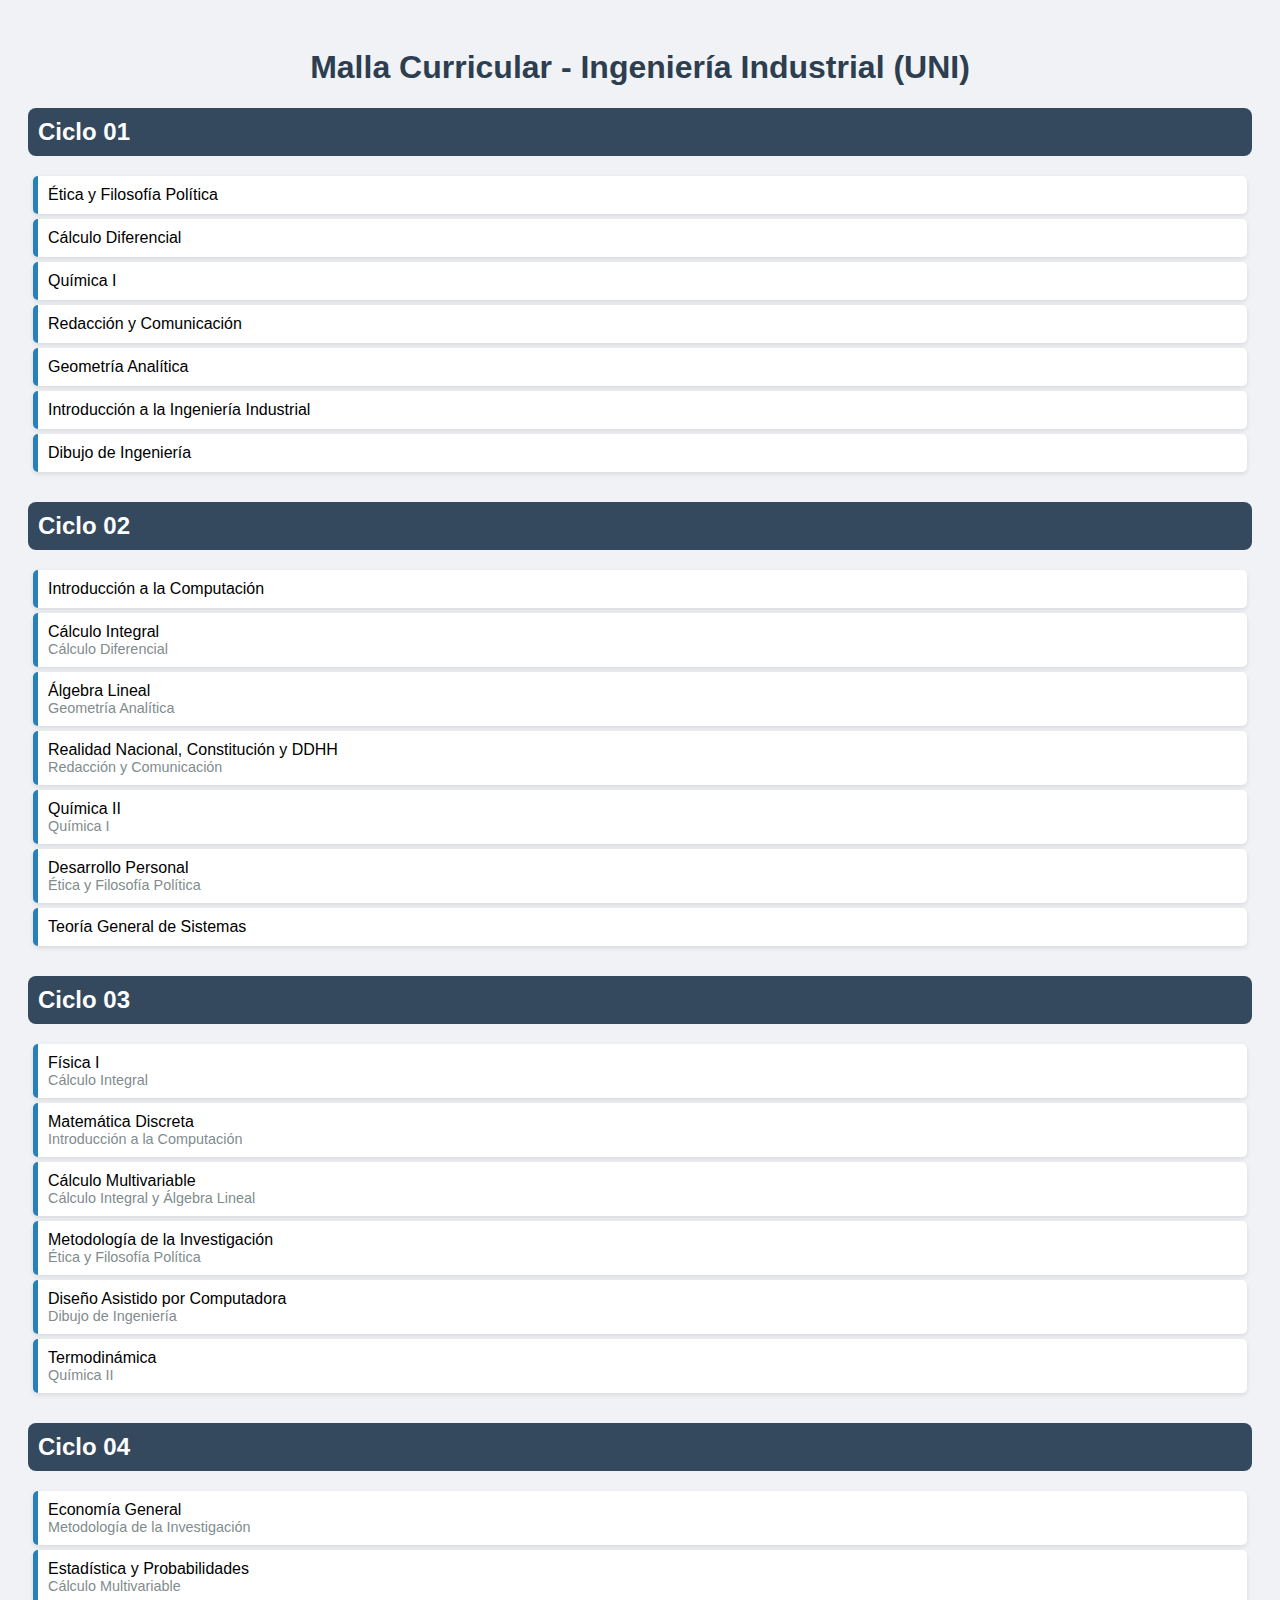
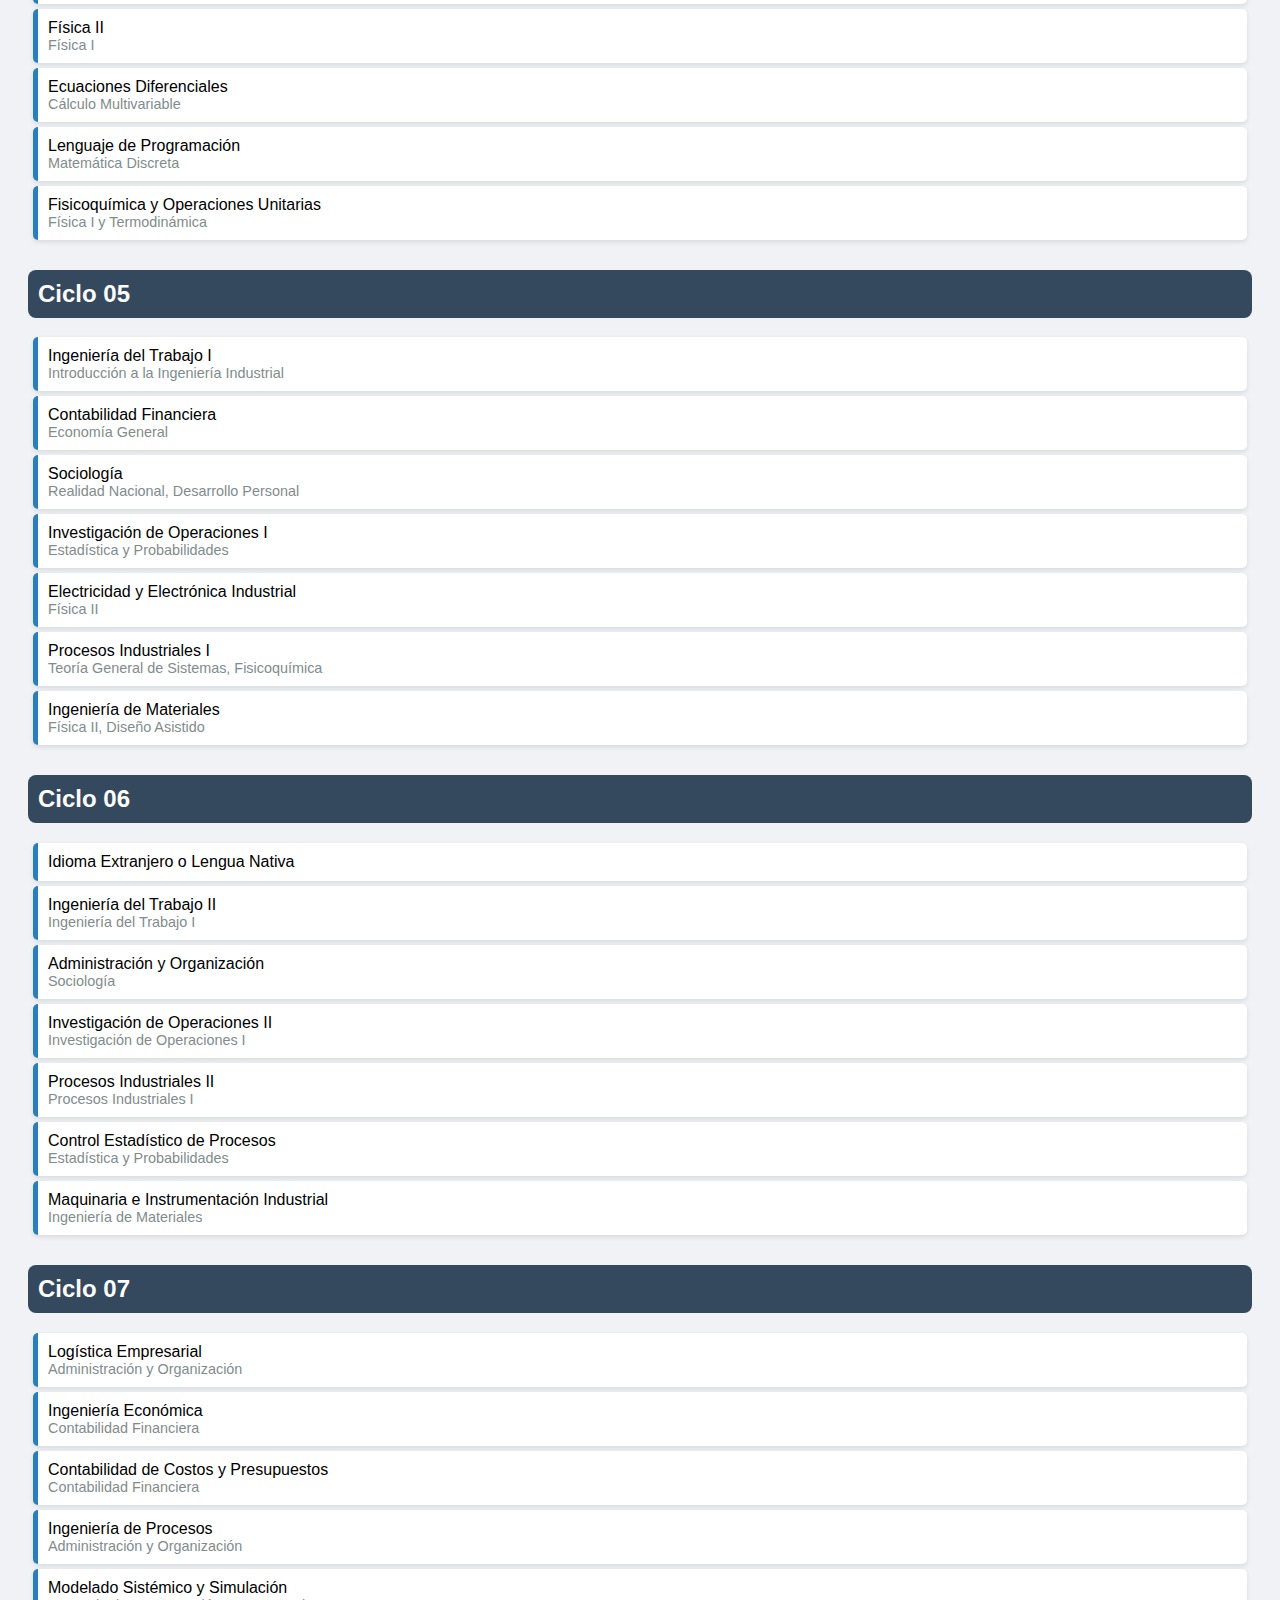
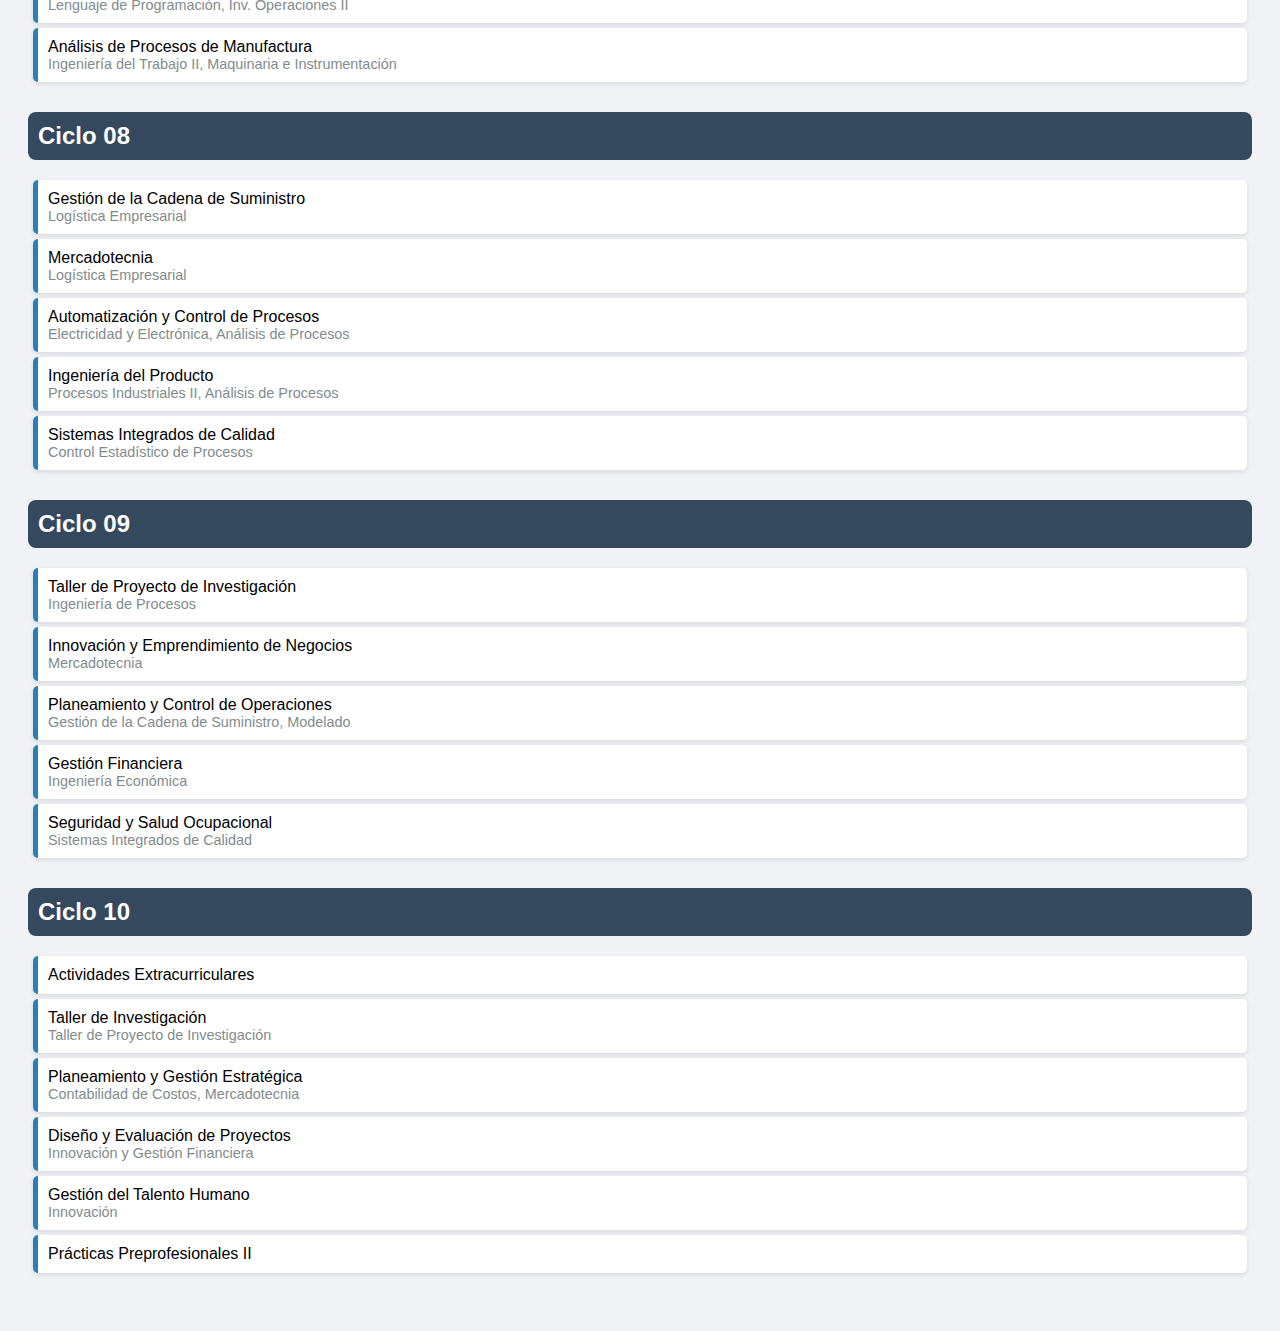
<file: index.html>
<!DOCTYPE html>
<html lang="es">
<head>
  <meta charset="UTF-8">
  <title>Malla Curricular - Ingeniería Industrial</title>
  <style>
    body {
      font-family: sans-serif;
      background-color: #f0f2f5;
      padding: 20px;
    }
    h1 {
      text-align: center;
      color: #2c3e50;
    }
    .ciclo {
      margin-bottom: 30px;
    }
    .ciclo h2 {
      background-color: #34495e;
      color: white;
      padding: 10px;
      border-radius: 8px;
    }
    .curso {
      background-color: white;
      padding: 10px;
      margin: 5px;
      border-left: 5px solid #2980b9;
      border-radius: 5px;
      box-shadow: 0 2px 5px rgba(0,0,0,0.1);
    }
    .prerequisito {
      font-size: 0.9em;
      color: #7f8c8d;
    }
  </style>
</head>
<body>
  <h1>Malla Curricular - Ingeniería Industrial (UNI)</h1>

  <!-- CICLOS 01 AL 10 COMPLETOS -->

  <div class="ciclo">
    <h2>Ciclo 01</h2>
    <div class="curso">Ética y Filosofía Política</div>
    <div class="curso">Cálculo Diferencial</div>
    <div class="curso">Química I</div>
    <div class="curso">Redacción y Comunicación</div>
    <div class="curso">Geometría Analítica</div>
    <div class="curso">Introducción a la Ingeniería Industrial</div>
    <div class="curso">Dibujo de Ingeniería</div>
  </div>

  <div class="ciclo">
    <h2>Ciclo 02</h2>
    <div class="curso">Introducción a la Computación</div>
    <div class="curso">Cálculo Integral <div class="prerequisito">Cálculo Diferencial</div></div>
    <div class="curso">Álgebra Lineal <div class="prerequisito">Geometría Analítica</div></div>
    <div class="curso">Realidad Nacional, Constitución y DDHH <div class="prerequisito">Redacción y Comunicación</div></div>
    <div class="curso">Química II <div class="prerequisito">Química I</div></div>
    <div class="curso">Desarrollo Personal <div class="prerequisito">Ética y Filosofía Política</div></div>
    <div class="curso">Teoría General de Sistemas</div>
  </div>

  <div class="ciclo">
    <h2>Ciclo 03</h2>
    <div class="curso">Física I <div class="prerequisito">Cálculo Integral</div></div>
    <div class="curso">Matemática Discreta <div class="prerequisito">Introducción a la Computación</div></div>
    <div class="curso">Cálculo Multivariable <div class="prerequisito">Cálculo Integral y Álgebra Lineal</div></div>
    <div class="curso">Metodología de la Investigación <div class="prerequisito">Ética y Filosofía Política</div></div>
    <div class="curso">Diseño Asistido por Computadora <div class="prerequisito">Dibujo de Ingeniería</div></div>
    <div class="curso">Termodinámica <div class="prerequisito">Química II</div></div>
  </div>

  <div class="ciclo">
    <h2>Ciclo 04</h2>
    <div class="curso">Economía General <div class="prerequisito">Metodología de la Investigación</div></div>
    <div class="curso">Estadística y Probabilidades <div class="prerequisito">Cálculo Multivariable</div></div>
    <div class="curso">Física II <div class="prerequisito">Física I</div></div>
    <div class="curso">Ecuaciones Diferenciales <div class="prerequisito">Cálculo Multivariable</div></div>
    <div class="curso">Lenguaje de Programación <div class="prerequisito">Matemática Discreta</div></div>
    <div class="curso">Fisicoquímica y Operaciones Unitarias <div class="prerequisito">Física I y Termodinámica</div></div>
  </div>

  <div class="ciclo">
    <h2>Ciclo 05</h2>
    <div class="curso">Ingeniería del Trabajo I <div class="prerequisito">Introducción a la Ingeniería Industrial</div></div>
    <div class="curso">Contabilidad Financiera <div class="prerequisito">Economía General</div></div>
    <div class="curso">Sociología <div class="prerequisito">Realidad Nacional, Desarrollo Personal</div></div>
    <div class="curso">Investigación de Operaciones I <div class="prerequisito">Estadística y Probabilidades</div></div>
    <div class="curso">Electricidad y Electrónica Industrial <div class="prerequisito">Física II</div></div>
    <div class="curso">Procesos Industriales I <div class="prerequisito">Teoría General de Sistemas, Fisicoquímica</div></div>
    <div class="curso">Ingeniería de Materiales <div class="prerequisito">Física II, Diseño Asistido</div></div>
  </div>

  <div class="ciclo">
    <h2>Ciclo 06</h2>
    <div class="curso">Idioma Extranjero o Lengua Nativa</div>
    <div class="curso">Ingeniería del Trabajo II <div class="prerequisito">Ingeniería del Trabajo I</div></div>
    <div class="curso">Administración y Organización <div class="prerequisito">Sociología</div></div>
    <div class="curso">Investigación de Operaciones II <div class="prerequisito">Investigación de Operaciones I</div></div>
    <div class="curso">Procesos Industriales II <div class="prerequisito">Procesos Industriales I</div></div>
    <div class="curso">Control Estadístico de Procesos <div class="prerequisito">Estadística y Probabilidades</div></div>
    <div class="curso">Maquinaria e Instrumentación Industrial <div class="prerequisito">Ingeniería de Materiales</div></div>
  </div>

  <div class="ciclo">
    <h2>Ciclo 07</h2>
    <div class="curso">Logística Empresarial <div class="prerequisito">Administración y Organización</div></div>
    <div class="curso">Ingeniería Económica <div class="prerequisito">Contabilidad Financiera</div></div>
    <div class="curso">Contabilidad de Costos y Presupuestos <div class="prerequisito">Contabilidad Financiera</div></div>
    <div class="curso">Ingeniería de Procesos <div class="prerequisito">Administración y Organización</div></div>
    <div class="curso">Modelado Sistémico y Simulación <div class="prerequisito">Lenguaje de Programación, Inv. Operaciones II</div></div>
    <div class="curso">Análisis de Procesos de Manufactura <div class="prerequisito">Ingeniería del Trabajo II, Maquinaria e Instrumentación</div></div>
  </div>

  <div class="ciclo">
    <h2>Ciclo 08</h2>
    <div class="curso">Gestión de la Cadena de Suministro <div class="prerequisito">Logística Empresarial</div></div>
    <div class="curso">Mercadotecnia <div class="prerequisito">Logística Empresarial</div></div>
    <div class="curso">Automatización y Control de Procesos <div class="prerequisito">Electricidad y Electrónica, Análisis de Procesos</div></div>
    <div class="curso">Ingeniería del Producto <div class="prerequisito">Procesos Industriales II, Análisis de Procesos</div></div>
    <div class="curso">Sistemas Integrados de Calidad <div class="prerequisito">Control Estadístico de Procesos</div></div>
  </div>

  <div class="ciclo">
    <h2>Ciclo 09</h2>
    <div class="curso">Taller de Proyecto de Investigación <div class="prerequisito">Ingeniería de Procesos</div></div>
    <div class="curso">Innovación y Emprendimiento de Negocios <div class="prerequisito">Mercadotecnia</div></div>
    <div class="curso">Planeamiento y Control de Operaciones <div class="prerequisito">Gestión de la Cadena de Suministro, Modelado</div></div>
    <div class="curso">Gestión Financiera <div class="prerequisito">Ingeniería Económica</div></div>
    <div class="curso">Seguridad y Salud Ocupacional <div class="prerequisito">Sistemas Integrados de Calidad</div></div>
  </div>

  <div class="ciclo">
    <h2>Ciclo 10</h2>
    <div class="curso">Actividades Extracurriculares</div>
    <div class="curso">Taller de Investigación <div class="prerequisito">Taller de Proyecto de Investigación</div></div>
    <div class="curso">Planeamiento y Gestión Estratégica <div class="prerequisito">Contabilidad de Costos, Mercadotecnia</div></div>
    <div class="curso">Diseño y Evaluación de Proyectos <div class="prerequisito">Innovación y Gestión Financiera</div></div>
    <div class="curso">Gestión del Talento Humano <div class="prerequisito">Innovación</div></div>
    <div class="curso">Prácticas Preprofesionales II</div>
  </div>

</body>
</html>
</file>
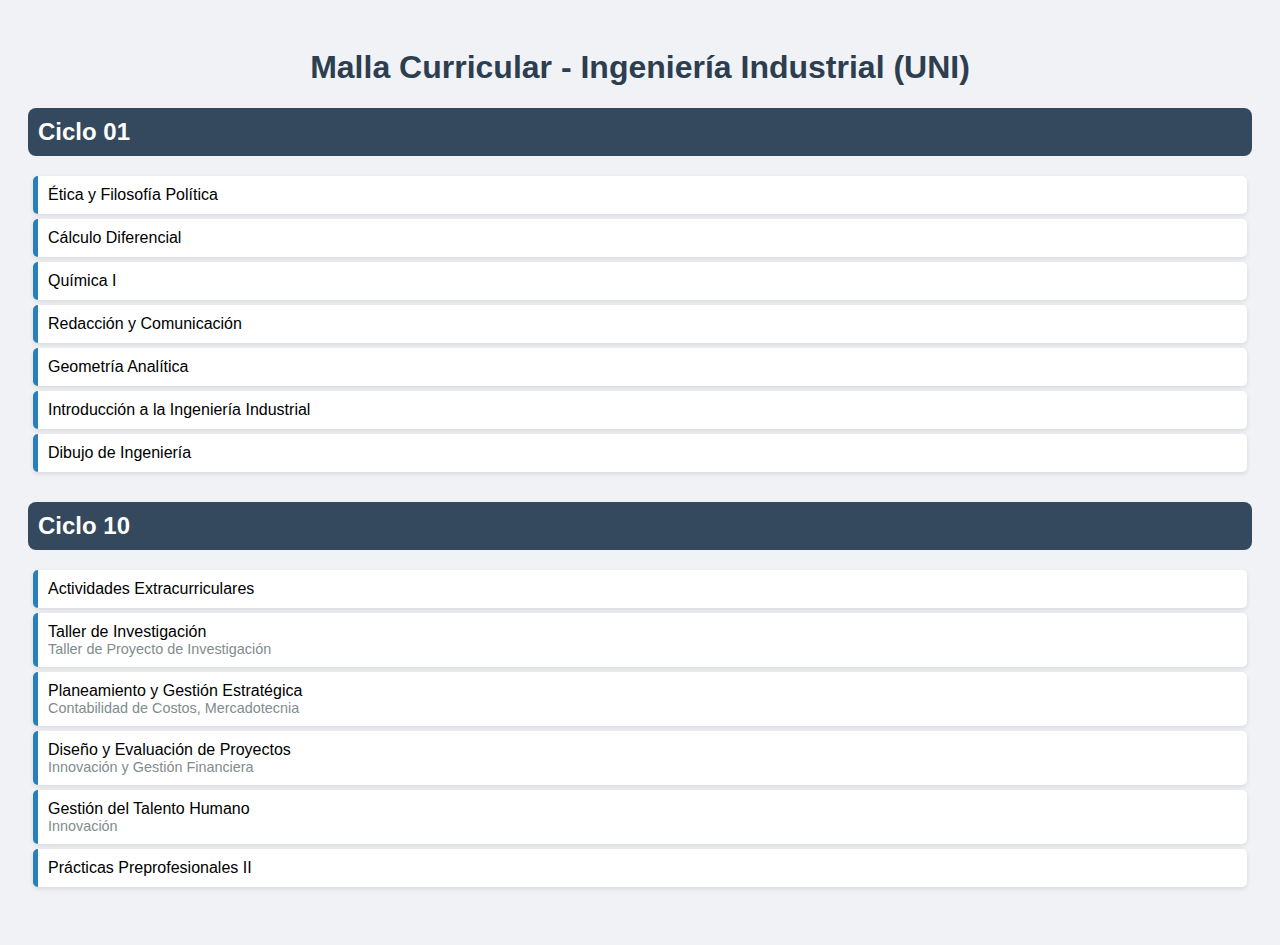
<file: malla_curricular_ingenieria_industrial (1).html>
<!DOCTYPE html>
<html lang="es">
<head>
  <meta charset="UTF-8">
  <title>Malla Curricular - Ingeniería Industrial</title>
  <style>
    body {
      font-family: sans-serif;
      background-color: #f0f2f5;
      padding: 20px;
    }
    h1 {
      text-align: center;
      color: #2c3e50;
    }
    .ciclo {
      margin-bottom: 30px;
    }
    .ciclo h2 {
      background-color: #34495e;
      color: white;
      padding: 10px;
      border-radius: 8px;
    }
    .curso {
      background-color: white;
      padding: 10px;
      margin: 5px;
      border-left: 5px solid #2980b9;
      border-radius: 5px;
      box-shadow: 0 2px 5px rgba(0,0,0,0.1);
    }
    .prerequisito {
      font-size: 0.9em;
      color: #7f8c8d;
    }
  </style>
</head>
<body>
  <h1>Malla Curricular - Ingeniería Industrial (UNI)</h1>

  <!-- Aquí se insertaron los 10 ciclos actualizados -->
  <!-- Por simplicidad, este HTML es una versión condensada -->

  <div class="ciclo">
    <h2>Ciclo 01</h2>
    <div class="curso">Ética y Filosofía Política</div>
    <div class="curso">Cálculo Diferencial</div>
    <div class="curso">Química I</div>
    <div class="curso">Redacción y Comunicación</div>
    <div class="curso">Geometría Analítica</div>
    <div class="curso">Introducción a la Ingeniería Industrial</div>
    <div class="curso">Dibujo de Ingeniería</div>
  </div>

  <!-- ... (continúa con los ciclos 2 al 10 como fue actualizado en el canvas) -->

  <div class="ciclo">
    <h2>Ciclo 10</h2>
    <div class="curso">Actividades Extracurriculares</div>
    <div class="curso">Taller de Investigación <div class="prerequisito">Taller de Proyecto de Investigación</div></div>
    <div class="curso">Planeamiento y Gestión Estratégica <div class="prerequisito">Contabilidad de Costos, Mercadotecnia</div></div>
    <div class="curso">Diseño y Evaluación de Proyectos <div class="prerequisito">Innovación y Gestión Financiera</div></div>
    <div class="curso">Gestión del Talento Humano <div class="prerequisito">Innovación</div></div>
    <div class="curso">Prácticas Preprofesionales II</div>
  </div>

</body>
</html>
</file>
